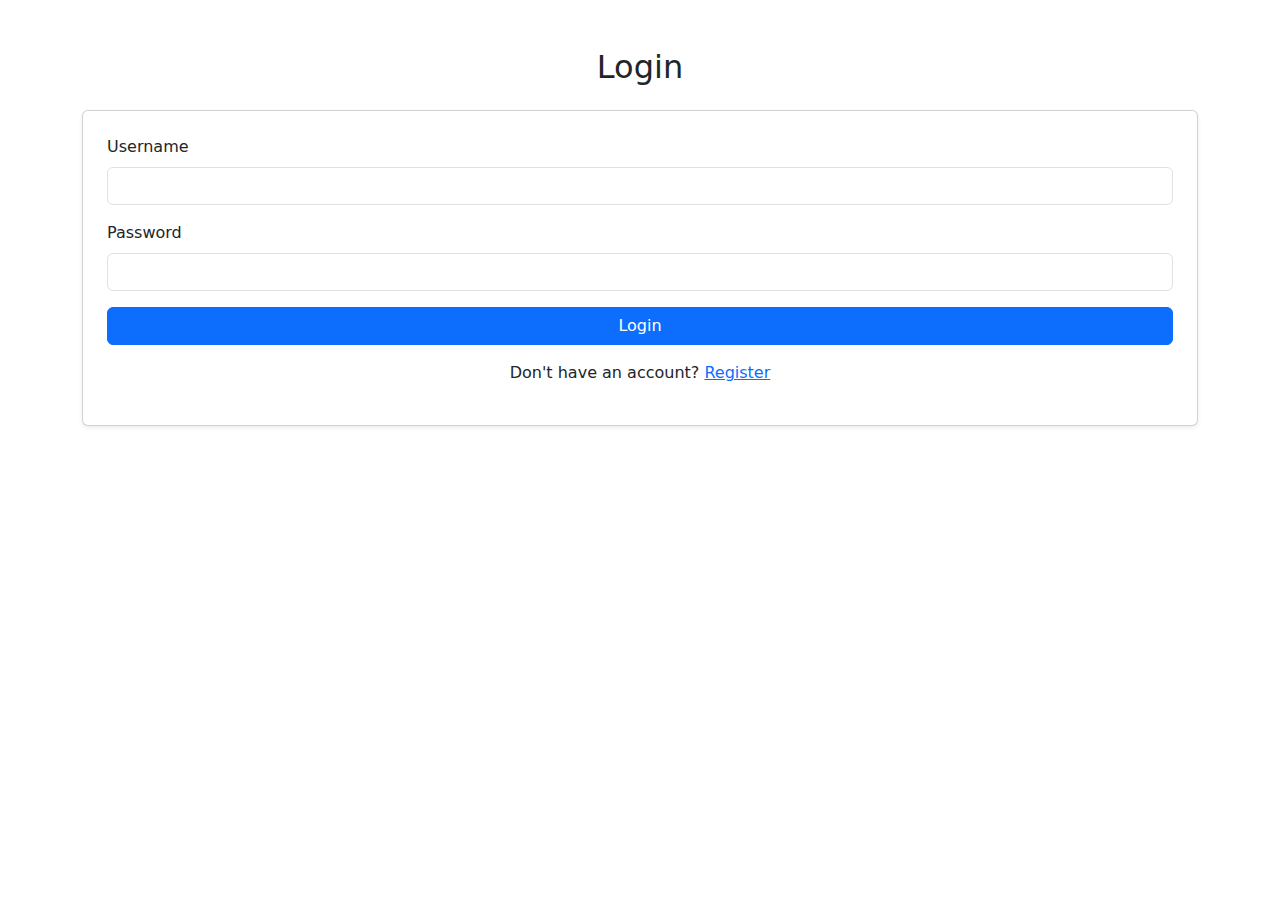
<file: templates/login.html>
<!DOCTYPE html>
<html lang="en">
<head>
  <meta charset="UTF-8">
  <title>Login</title>
  <link href="https://cdn.jsdelivr.net/npm/bootstrap@5.3.0/dist/css/bootstrap.min.css" rel="stylesheet">
</head>
<body>
<div class="container mt-5">
  <h2 class="text-center mb-4">Login</h2>
  <form id="loginForm" class="card p-4 shadow-sm">
    <div class="mb-3">
      <label class="form-label">Username</label>
      <input type="text" id="username" class="form-control" required>
    </div>
    <div class="mb-3">
      <label class="form-label">Password</label>
      <input type="password" id="password" class="form-control" required>
    </div>
    <button type="submit" class="btn btn-primary w-100">Login</button>
    <p class="text-center mt-3">Don't have an account? <a href="/register">Register</a></p>
  </form>
</div>
<script>
const API_URL = "http://localhost:8090/auth/login";
document.getElementById("loginForm").addEventListener("submit", async e => {
  e.preventDefault();
  const username = document.getElementById("username").value;
  const password = document.getElementById("password").value;
  const res = await fetch(API_URL, {
    method: "POST",
    headers: {"Content-Type": "application/json"},
    body: JSON.stringify({username, password})
  });
  if (res.ok) {
    const data = await res.json();
    localStorage.setItem("token", data.token);
    window.location.href = "/";
  } else {
    const err = await res.json();
    alert(err.error);
  }
});
</script>
</body>
</html>
</file>
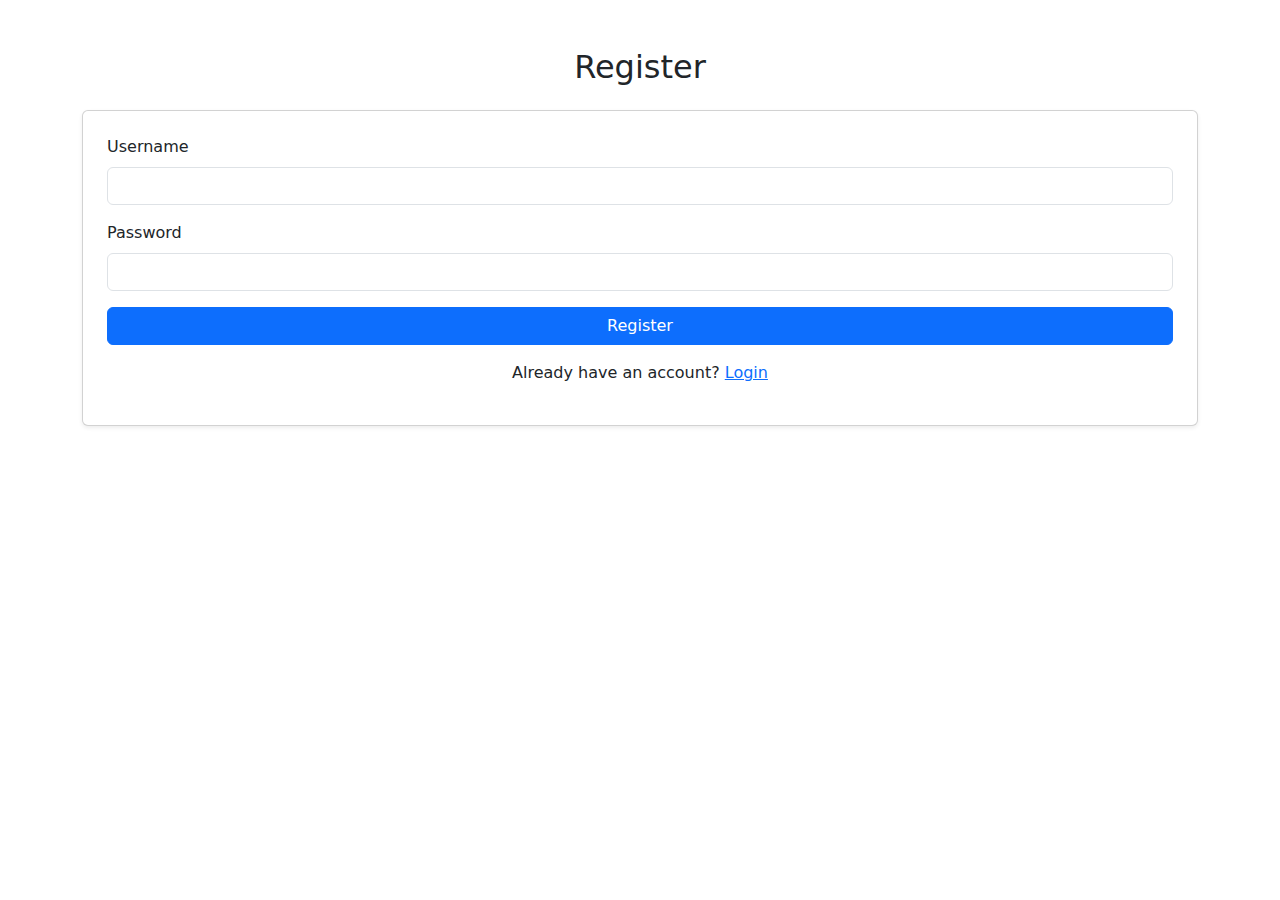
<file: templates/register.html>
<!DOCTYPE html>
<html lang="en">
<head>
  <meta charset="UTF-8">
  <title>Register</title>
  <link href="https://cdn.jsdelivr.net/npm/bootstrap@5.3.0/dist/css/bootstrap.min.css" rel="stylesheet">
</head>
<body>
<div class="container mt-5">
  <h2 class="text-center mb-4">Register</h2>
  <form id="registerForm" class="card p-4 shadow-sm">
    <div class="mb-3">
      <label class="form-label">Username</label>
      <input type="text" id="username" class="form-control" required>
    </div>
    <div class="mb-3">
      <label class="form-label">Password</label>
      <input type="password" id="password" class="form-control" required>
    </div>
    <button type="submit" class="btn btn-primary w-100">Register</button>
    <p class="text-center mt-3">Already have an account? <a href="/login">Login</a></p>
  </form>
</div>
<script>
const API_URL = "http://localhost:8090/auth/register";
document.getElementById("registerForm").addEventListener("submit", async e => {
  e.preventDefault();
  const username = document.getElementById("username").value;
  const password = document.getElementById("password").value;
  const res = await fetch(API_URL, {
    method: "POST",
    headers: {"Content-Type": "application/json"},
    body: JSON.stringify({username, password})
  });
  if (res.ok) { alert("Registered!"); window.location.href="/login"; }
  else { const err = await res.json(); alert(err.error); }
});
</script>
</body>
</html>
</file>
